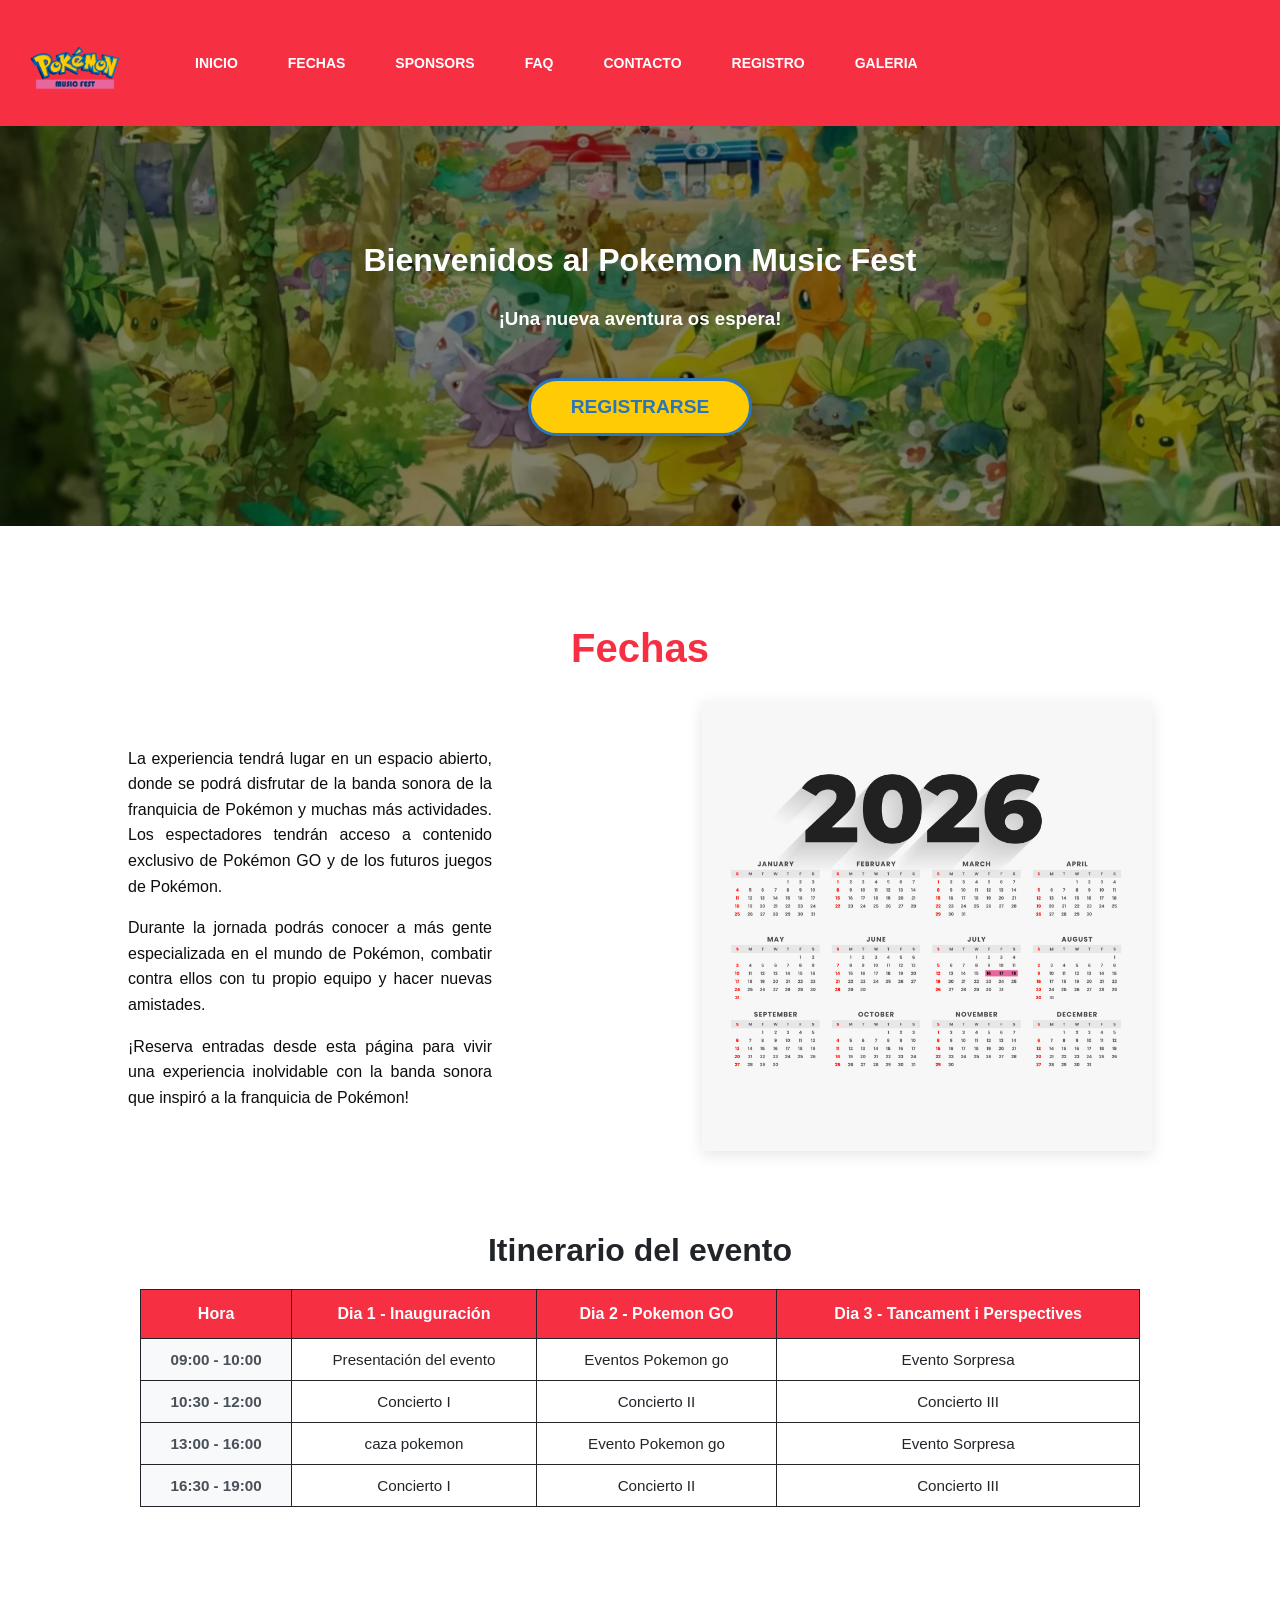
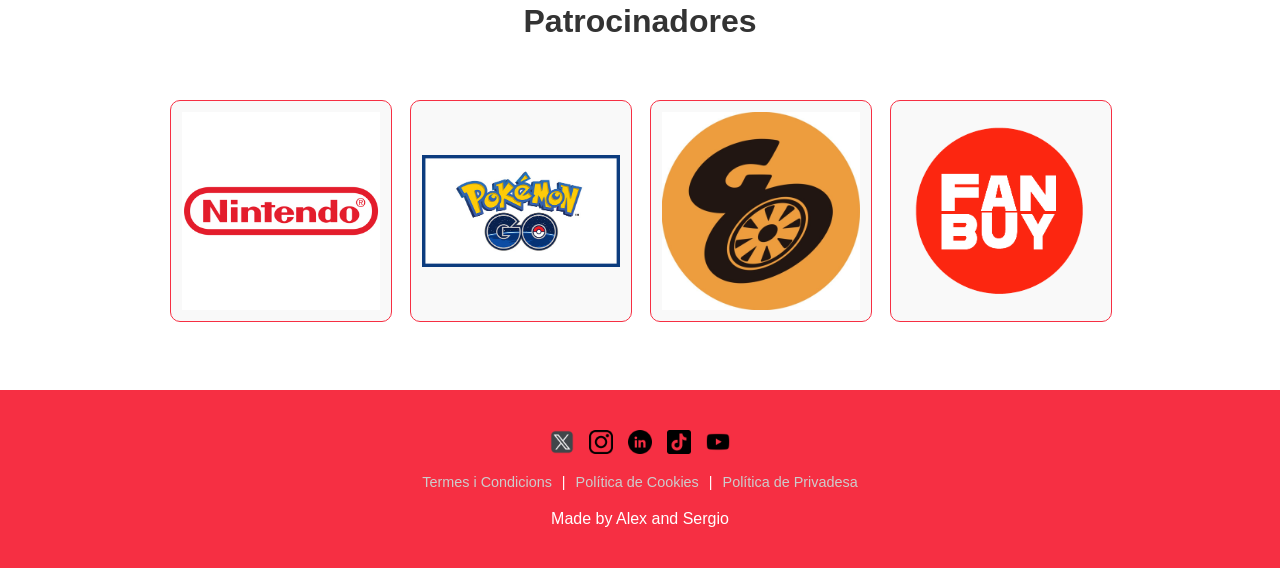
<file: webpractica1/index.html>
<!DOCTYPE html>
<html lang="es">

 <head>
     <meta charset="utf-8">
     <meta name="viewport" content="width=device-width, initial-scale=1.0">
     <link rel="stylesheet" href="css/disenopractica.css">
     

</head>

 <body>
      <header> 

      </header>
     <nav>
          <div class="logomenu"> 
            <img src="imatges/Pokémon music fest logo.png" alt="logo pok">
           </div>
      
          
           <input type="checkbox" id="menu-toggle">
            <label for="menu-toggle" class="hamburger">☰</label>
      
          <ul class="menu"> 
              
            <li><a href="index.html">INICIO</a></li>

            <li><a href="#FECHAS">FECHAS</a></li>
             <li><a href="#patrocinadoress">SPONSORS</a></li>
             <li><a href="FAQ.html">FAQ</a></li>
             <li><a href="contacte.html">CONTACTO</a></li>
             <li><a href="registre.html">REGISTRO</a></li>
             <li><a href="galeriabuena.html">GALERIA</a></li>

           </ul>
     </nav>  
     
    
     <main>
       <section class="herobienvenida">
         <h2> Bienvenidos al Pokemon Music Fest  </h2>
         <h3> ¡Una nueva aventura os espera!</h3>
        <a href="registre.html" class="btn-registro">Registrarse</a>
        
      </section>
      <section id="FECHAS">
        <h2> Fechas </h2>
        <div class="contenedor-flex">
         <article class="textofechas">
          <p>
            La experiencia tendrá lugar en un espacio abierto, donde se podrá disfrutar de la banda sonora 
            de la franquicia de Pokémon y muchas más actividades. Los espectadores tendrán acceso a 
            contenido exclusivo de Pokémon GO y de los futuros juegos de Pokémon.
          </p>
           <p>
            Durante la jornada podrás conocer a más gente especializada en el mundo de Pokémon,
             combatir contra ellos con tu propio equipo y hacer nuevas amistades.
          </p>
           <p>
            ¡Reserva entradas desde esta página para vivir una experiencia inolvidable con la banda sonora 
            que inspiró a la franquicia de Pokémon!
           </p>
         </article>
     
          <div class="imagen-calendario">
            <img src="imatges/WhatsApp Image 2026-04-09 at 10.00.50 (3) - copia.jpeg" alt="Calendario 2025">
          </div>
        
        </div>
     
      </section>
      
        <section class="itinerario">
        <h2>Itinerario del evento</h2>
        <table>
            <thead>
                <tr>
                    <th>Hora</th>
                    <th>Dia 1 - Inauguración</th>
                    <th>Dia 2 - Pokemon GO</th>
                    <th>Dia 3 - Tancament i Perspectives</th>
                </tr>
            </thead>
            <tbody>
                <tr> 
                     <td class="hora">09:00 - 10:00</td>
                     <td>Presentación del evento</td>
                     <td>Eventos Pokemon go</td>
                     <td>Evento Sorpresa</td>
                </tr>
                <tr>
                     <td class="hora">10:30 - 12:00</td>
                     <td>Concierto I</td>
                     <td>Concierto II</td>
                     <td>Concierto III</td>
                </tr>
                  
                <tr>
                     <td class="hora">13:00 - 16:00</td>
                     <td>caza pokemon</td>
                     <td>Evento Pokemon go</td>
                     <td>Evento Sorpresa</td>
                </tr>
                  
                 <tr>
                     <td class="hora">16:30 - 19:00</td>
                     <td>Concierto I</td>
                     <td>Concierto II</td>
                     <td>Concierto III</td>
                 </tr>



            </tbody>
        </table>

    </section>
       <section id="patrocinadores">
  <h2>Patrocinadores</h2>
  
  <div class="logo-container">
    
    <div class="logo-card">
      <div class="logo-inner">
        <div class="logo-front">
            <img src="imatges/vinilos-decorativos-logo-nintendo-bigger.jpg" alt="Nintendo">
        </div>
        <div class="logo-back">
          <a href="https://www.nintendo.com/es-es/?srsltid=AfmBOoqcRl3yQ8mr026pZzUFw-F5NluGX1BYoL81HXRGJ2R7C5DRIvnH" target="_blank">
          <p>Nintendo</p>
        </a>
        </div>
      </div>
    </div>
    
    <div class="logo-card">
      <div class="logo-inner">
        <div class="logo-front">
            <img src="imatges/169.jpg" alt="Pokemon GO">
        </div>
        <div class="logo-back">
          <a href="https://pokemongo.com/news" target="_blank">
          <p>Pokemon GO</p>
        </a>
        </div>
      </div>
    </div>

    <div class="logo-card">
      <div class="logo-inner">
        <div class="logo-front">
            <img src="imatges/WhatsApp Image 2026-04-09 at 09.47.00.jpeg" alt="Wheel&Go">
        </div>
        <div class="logo-back">
          <a href="https://www.instagram.com/wheelandgo_/followers/mutualFirst" target="_blank"> 
          <p>Wheel&Go</p>
          </a>
        </div>
      </div>
    </div>

    <div class="logo-card">
      <div class="logo-inner">
        <div class="logo-front">
            <img src="imatges/COLLAGE LOGOS (1).png" alt="FanBuy">
        </div>
        <div class="logo-back">
          <a href="https://www.instagram.com/fanbuy_es/" target="_blank">
          <p>FanBuy</p>
        </a>
        </div>
      </div>
    </div>
    
  </div> </section>
     </main>
    
     <footer>
    <div class="social-icons">
        <a href="#"><i class="fa-brands fa-x-twitter"></i>
         <img src="imatges/logotipos.png" class="social-img" alt="twitter"> </a>

        </a> <!-- hemos puesto los logos de las app pero no el enlace a las redes porque no tenem-->
        <a href=""><i class="fa-brands fa-instagram"></i>
        <img src="imatges/logotipo-de-instagram.png" class="social-img" alt="instagram"> </a>
        <a href="#"><i class="fa-brands fa-linkedin"></i>
        <img src="imatges/linkedin.png" class="social-img" alt="linkedin"> </a>
        <a href="#"><i class="fa-brands fa-tiktok"></i> 
        <img src="imatges/tik-tok.png" class="social-img" alt="tiktok"> </a>
        <a href="#"><i class="fa-brands fa-youtube"></i>
        <img src="imatges/youtube.png" class="social-img" alt="youtube"> </a>
    </div>

    <div class="footer-links">
        <a href="Terminos y condiciones de privacidad.html">Termes i Condicions</a>
        <span>|</span>
        <a href="Política de cookies.html">Política de Cookies</a>
        <span>|</span>
        <a href="Política de privacidad.html">Política de Privadesa</a>
    </div>

    <div class="footer-credits">
        Made by Alex and Sergio
    </div>
</footer>
    
<script src="js/animacionpractica.js"></script>
 </body>
</html>
</file>
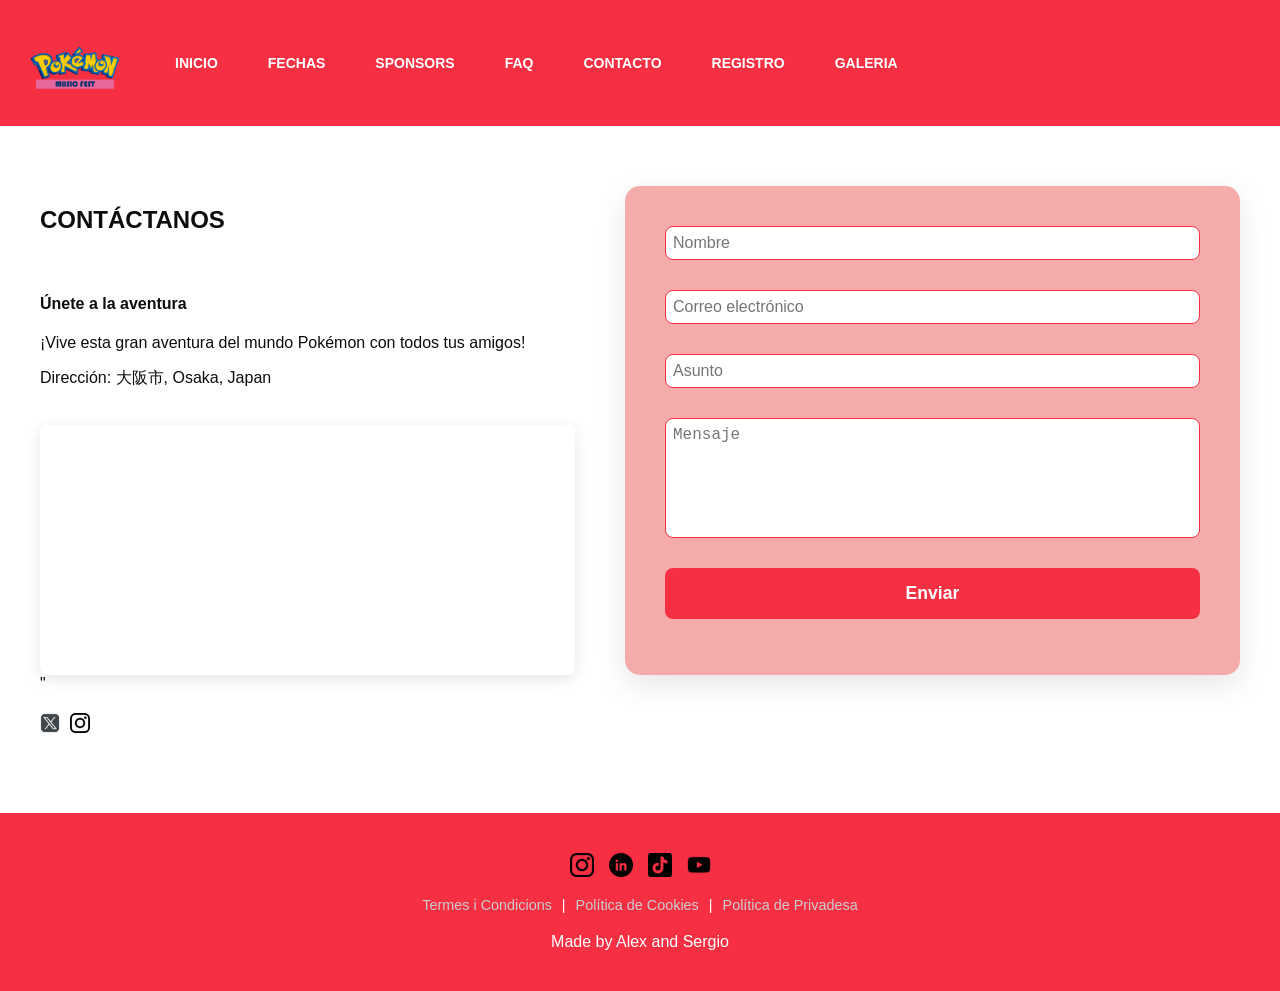
<file: webpractica1/contacte.html>
<!DOCTYPE <html>
<html>

 <head>
     <meta charset="utf-8">
     <meta name="viewport" content="width=device-width, initial-scale=1.0">

     <link rel="stylesheet" href="css/disenopractica.css">
</head>

 <body>
     <header>
           
           
     </header>
     
    <nav>
          <div class="logomenu"> 
            <img src="imatges/Pokémon music fest logo.png" alt="logo pok">
           </div>
        
        <input type="checkbox" id="menu-toggle">
            <label for="menu-toggle" class="hamburger">☰</label>
        
        <ul class="menu">

             <li><a href="index.html">INICIO</a></li>
             <li><a href="index.html#FECHAS">FECHAS</a></li>
             <li><a href="index.html#patrocinadoress">SPONSORS</a></li>
             <li><a href="FAQ.html">FAQ</a></li>
             <li><a href="contacte.html">CONTACTO</a></li>
             <li><a href="registre.html">REGISTRO</a></li>
             <li><a href="galeriabuena.html">GALERIA</a></li>
           </ul>
     </nav>  
     
<main>
             <section class="contact-containe">
                <div class="contact-info">
               <h2>CONTÁCTANOS</h2>
               <article> 
               <h4>Únete a la aventura</h4>
               <p> ¡Vive esta gran aventura del mundo Pokémon con todos tus amigos!</p>
               <p> Dirección: 大阪市, Osaka, Japan</p>
                </article>
                <div class="map-placeholder">
                    <iframe src="https://www.google.com/maps/embed?pb=!1m18!1m12!1m3!1d420064.14137301256!2d135.0889611100545!3d34.6609881859744!2m3!1f0!2f0!3f0!3m2!1i1024!2i768!4f13.1!3m3!1m2!1s0x6000e86b2acc70d7%3A0xa399ff48811f596d!2sPrefectura%20de%20Osaka%2C%20Jap%C3%B3n!5e0!3m2!1ses!2ses!4v1775684601749!5m2!1ses!2ses" width="100%" height="250" style="border:0;" allowfullscreen="" loading="lazy" referrerpolicy="no-referrer-when-downgrade"></iframe>" 
                </div>
               
                <div class="iconos">
             
            <img src="imatges/logotipos.png" alt="twitter">
             <img src="imatges/logotipo-de-instagram.png" alt="instagram">
             </div>
            </div>
            
             <div class="contact-form-card">
        <form>
            <input type="text" placeholder="Nombre">
            <input type="email" placeholder="Correo electrónico">
            <input type="text" placeholder="Asunto">
            <textarea placeholder="Mensaje"></textarea>
            <button type="submit">Enviar</button>
        </form>
             </div>
            </section>
             
     </main>

     <footer>
    <div class="social-icons">
        </a>
        <a href=""><i class="fa-brands fa-instagram"></i>
        <img src="imatges/logotipo-de-instagram.png" class="social-img" alt="instagram"> </a>
        <a href="#"><i class="fa-brands fa-linkedin"></i>
        <img src="imatges/linkedin.png" class="social-img" alt="linkedin"> </a>
        <a href="#"><i class="fa-brands fa-tiktok"></i> 
        <img src="imatges/tik-tok.png" class="social-img" alt="tiktok"> </a>
        <a href="#"><i class="fa-brands fa-youtube"></i>
        <img src="imatges/youtube.png" class="social-img" alt="youtube">  </a>
    </div>

    <div class="footer-links">
       <a href="Terminos y condiciones de privacidad.html">Termes i Condicions</a>
        <span>|</span>
        <a href="Política de cookies.html">Política de Cookies</a>
        <span>|</span>
        <a href="Política de privacidad.html">Política de Privadesa</a>
    </div>

    <div class="footer-credits">
        Made by Alex and Sergio
    </div>
</footer>
      <script src="js/animacionpractica.js"></script>   
 </body>
</html>
</file>
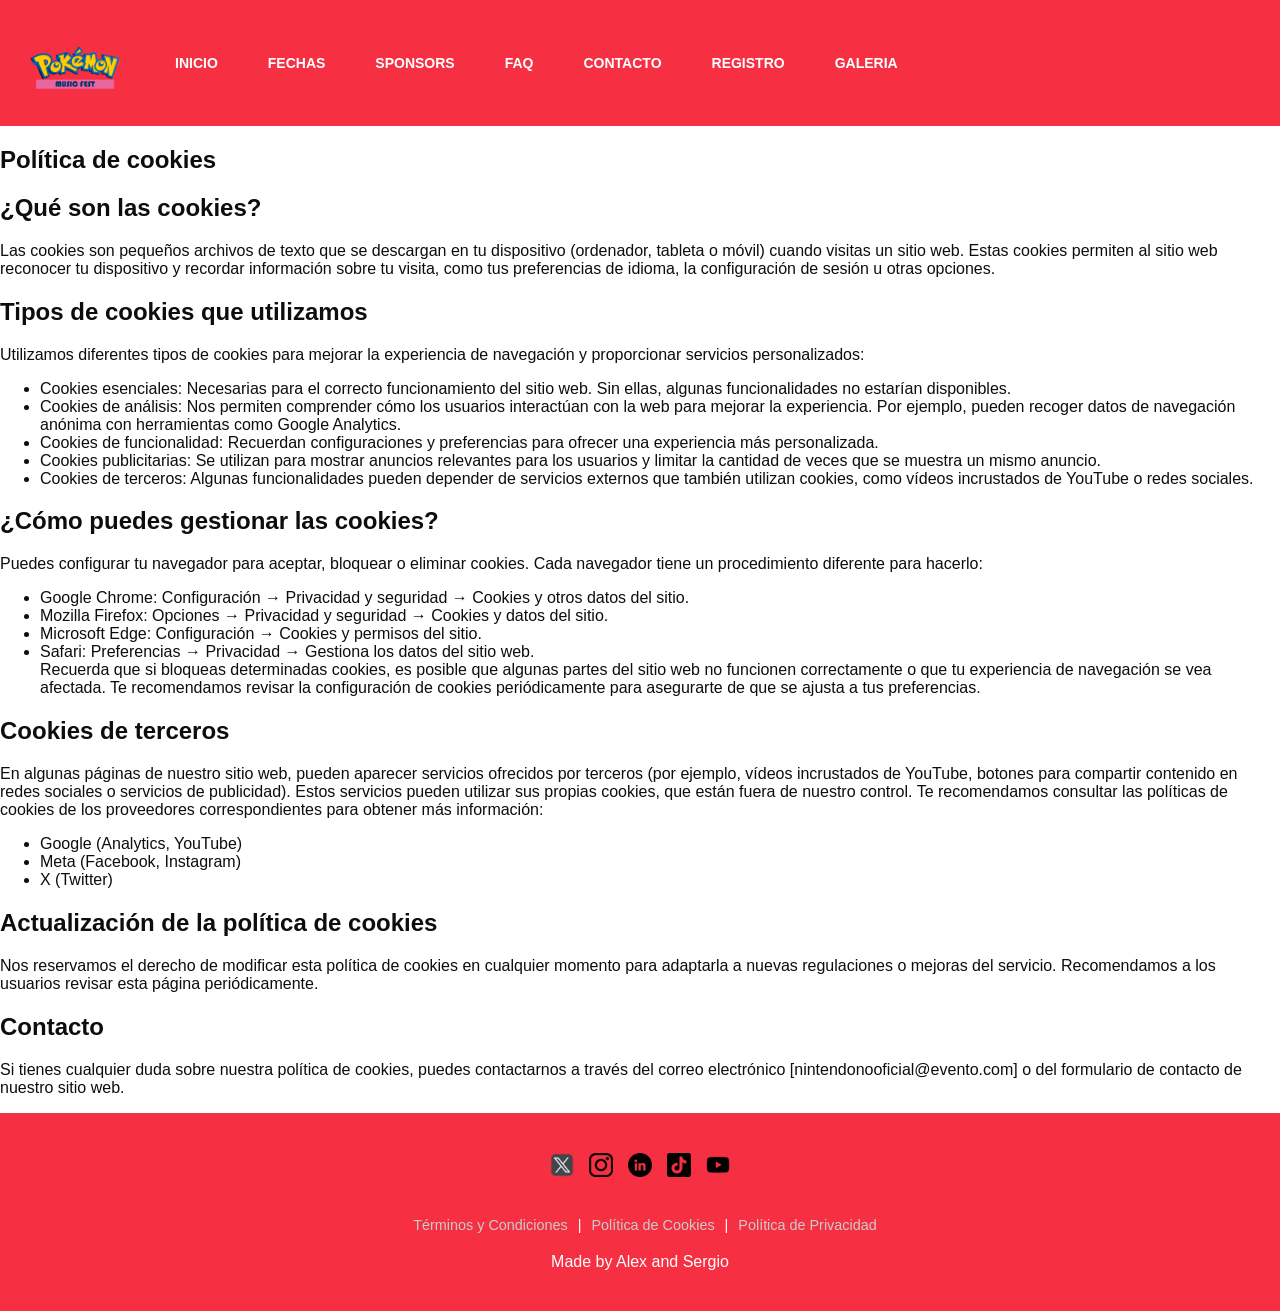
<file: webpractica1/Política de cookies.html>
<!DOCTYPE <html>
    <html>  
    <head>
     <meta charset="utf-8">
     <meta name="viewport" content="width=device-width, initial-scale=1.0">
     <link rel="stylesheet" href="css/disenopractica.css">
</head>

 <body>
     <header>
          
           
     </header>
     <nav>
          <div class="logomenu"> 
            <img src="imatges/Pokémon music fest logo.png" alt="logo pok">
           </div>
        

            <input type="checkbox" id="menu-toggle">
             <label for="menu-toggle" class="hamburger">☰</label>
        
        <ul class="menu">
             <li><a href="index.html">INICIO</a></li>

            <li><a href="index.html#FECHAS">FECHAS</a></li>
             <li><a href="index.html#patrocinadoress">SPONSORS</a></li>
             <li><a href="FAQ.html">FAQ</a></li>
             <li><a href="contacte.html">CONTACTO</a></li>
             <li><a href="registre.html">REGISTRO</a></li>
             <li><a href="galeriabuena.html">GALERIA</a></li>

           </ul>
     </nav> 
     <section>
         <h1> Política de cookies </h1>


         <h2> ¿Qué son las cookies? </h2>
         <p>
           Las cookies son pequeños archivos de texto que se descargan en tu dispositivo (ordenador, tableta o móvil) cuando visitas un sitio web. Estas cookies permiten al sitio web reconocer tu dispositivo y recordar información sobre tu visita, como tus preferencias de idioma, la configuración de sesión u otras opciones.
            </p>


            <h2> Tipos de cookies que utilizamos </h2>
            <p>
           Utilizamos diferentes tipos de cookies para mejorar la experiencia de navegación y proporcionar servicios personalizados:<ul>
<li>Cookies esenciales: Necesarias para el correcto funcionamiento del sitio web. Sin ellas, algunas funcionalidades no estarían disponibles.</li>
<li>Cookies de análisis: Nos permiten comprender cómo los usuarios interactúan con la web para mejorar la experiencia. Por ejemplo, pueden recoger datos de navegación anónima con herramientas como Google Analytics.</li>
<li>Cookies de funcionalidad: Recuerdan configuraciones y preferencias para ofrecer una experiencia más personalizada.</li>
<li>Cookies publicitarias: Se utilizan para mostrar anuncios relevantes para los usuarios y limitar la cantidad de veces que se muestra un mismo anuncio.</li>
<li>Cookies de terceros: Algunas funcionalidades pueden depender de servicios externos que también utilizan cookies, como vídeos incrustados de YouTube o redes sociales.</li>
            </ul></p>            
<h2> ¿Cómo puedes gestionar las cookies? </h2>
            <p>Puedes configurar tu navegador para aceptar, bloquear o eliminar cookies. Cada navegador tiene un procedimiento diferente para hacerlo:<ul>
<li>Google Chrome: Configuración → Privacidad y seguridad → Cookies y otros datos del sitio.</li>
<li>Mozilla Firefox: Opciones → Privacidad y seguridad → Cookies y datos del sitio.</li>
<li>Microsoft Edge: Configuración → Cookies y permisos del sitio.</li>
<li>Safari: Preferencias → Privacidad → Gestiona los datos del sitio web.</li>
Recuerda que si bloqueas determinadas cookies, es posible que algunas partes del sitio web no funcionen correctamente o que tu experiencia de navegación se vea afectada. Te recomendamos revisar la configuración de cookies periódicamente para asegurarte de que se ajusta a tus preferencias.</p>
            </ul></p>


            <h2> Cookies de terceros </h2>
            <p>
En algunas páginas de nuestro sitio web, pueden aparecer servicios ofrecidos por terceros (por ejemplo, vídeos incrustados de YouTube, botones para compartir contenido en redes sociales o servicios de publicidad). Estos servicios pueden utilizar sus propias cookies, que están fuera de nuestro control. Te recomendamos consultar las políticas de cookies de los proveedores correspondientes para obtener más información: <ul>
<li>Google (Analytics, YouTube)</li>
<li>Meta (Facebook, Instagram)</li>
<li>X (Twitter)</li>
            </ul></p>


            <h2> Actualización de la política de cookies </h2>
            <p>Nos reservamos el derecho de modificar esta política de cookies en cualquier momento para adaptarla a nuevas regulaciones o mejoras del servicio. Recomendamos a los usuarios revisar esta página periódicamente.</p>
            <h2> Contacto </h2>
            <p>Si tienes cualquier duda sobre nuestra política de cookies, puedes contactarnos a través del correo electrónico [nintendonooficial@evento.com] o del formulario de contacto de nuestro sitio web.</p>
        </section>
     <footer>
    <div class="social-icons">
        <a href="#"><i class="fa-brands fa-x-twitter"></i>
         <img src="imatges/logotipos.png" class="social-img" alt="twitter"> </a>
        </a>
       <a href=""><i class="fa-brands fa-instagram"></i>
        <img src="imatges/logotipo-de-instagram.png" class="social-img" alt="instagram"> </a>
        <a href="#"><i class="fa-brands fa-linkedin"></i>
        <img src="imatges/linkedin.png" class="social-img" alt="linkedin"> </a>
        <a href="#"><i class="fa-brands fa-tiktok"></i> 
        <img src="imatges/tik-tok.png" class="social-img" alt="tiktok"> </a>
        <a href="#"><i class="fa-brands fa-youtube"></i>
        <img src="imatges/youtube.png" class="social-img" alt="youtube">
    </div>

    <div class="footer-links">
        <a href="Terminos y condiciones de privacidad.html">Términos y Condiciones</a>
        <span>|</span>
        <a href="Política de cookies.html">Política de Cookies</a>
        <span>|</span>
        <a href="Política de privacidad.html">Política de Privacidad</a>
    </div>

    <div class="footer-credits">
        Made by Alex and Sergio
    </div>
</footer>
    
<script src="js/animacionpractica.js"></script>
 </body>
</html>
</file>
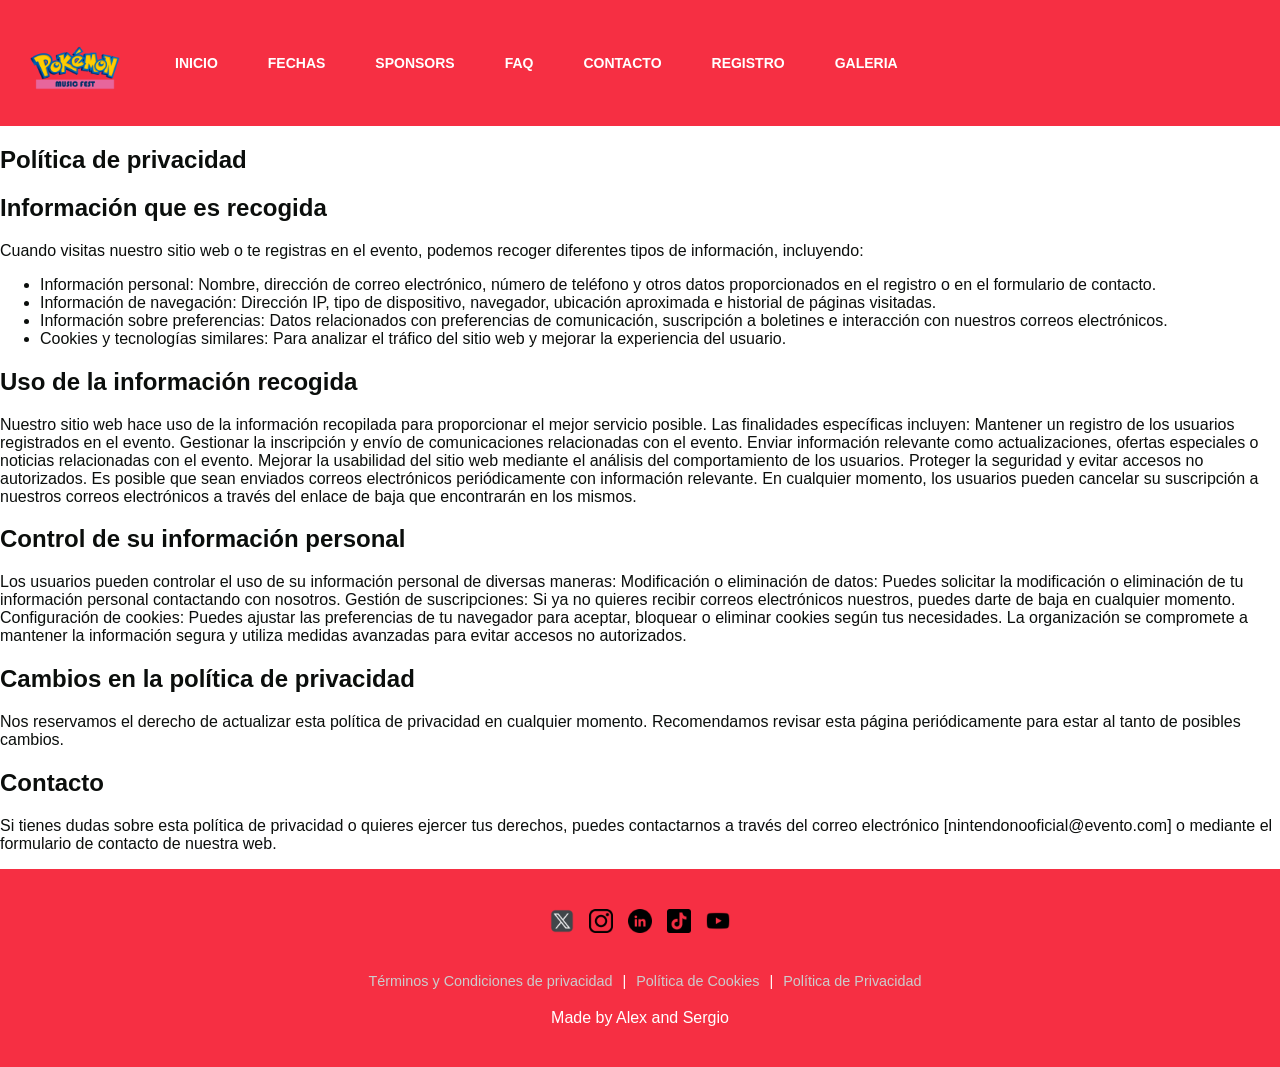
<file: webpractica1/Política de privacidad.html>
<!DOCTYPE <html>
    <html>  
    <head>
     <meta charset="utf-8">
     <meta name="viewport" content="width=device-width, initial-scale=1.0">
     <link rel="stylesheet" href="css/disenopractica.css">
</head>

 <body>
     <header>
          
           
     </header>
     <nav>
           
        <div class="logomenu"> 
            <img src="imatges/Pokémon music fest logo.png" alt="logo pok">
           </div>
         <input type="checkbox" id="menu-toggle">

         <label for="menu-toggle" class="hamburger">☰</label>
        
            <ul class="menu">
             <li><a href="index.html">INICIO</a></li>

            <li><a href="index.html#FECHAS">FECHAS</a></li>
             <li><a href="index.html#patrocinadoress">SPONSORS</a></li>
             <li><a href="FAQ.html">FAQ</a></li>
             <li><a href="contacte.html">CONTACTO</a></li>
             <li><a href="registre.html">REGISTRO</a></li>
             <li><a href="galeriabuena.html">GALERIA</a></li>

           </ul>
     </nav> 
     <section>
         <h1> Política de privacidad </h1>
         <h2> Información que es recogida </h2>
         <p>
           Cuando visitas nuestro sitio web o te registras en el evento, podemos recoger diferentes tipos de información, incluyendo:
<ul><li>Información personal: Nombre, dirección de correo electrónico, número de teléfono y otros datos proporcionados en el registro o en el formulario de contacto.</li>
<li>Información de navegación: Dirección IP, tipo de dispositivo, navegador, ubicación aproximada e historial de páginas visitadas.</li>
<li>Información sobre preferencias: Datos relacionados con preferencias de comunicación, suscripción a boletines e interacción con nuestros correos electrónicos.</li>
<li>Cookies y tecnologías similares: Para analizar el tráfico del sitio web y mejorar la experiencia del usuario.</li>
</ul>
            </p>
            <h2> Uso de la información recogida </h2>
            <p>
            Nuestro sitio web hace uso de la información recopilada para proporcionar el mejor servicio posible. Las finalidades específicas incluyen:
Mantener un registro de los usuarios registrados en el evento.
Gestionar la inscripción y envío de comunicaciones relacionadas con el evento.
Enviar información relevante como actualizaciones, ofertas especiales o noticias relacionadas con el evento.
Mejorar la usabilidad del sitio web mediante el análisis del comportamiento de los usuarios.
Proteger la seguridad y evitar accesos no autorizados.
Es posible que sean enviados correos electrónicos periódicamente con información relevante. En cualquier momento, los usuarios pueden cancelar su suscripción a nuestros correos electrónicos a través del enlace de baja que encontrarán en los mismos.
            </p>
            <h2> Control de su información personal </h2>
            <p>Los usuarios pueden controlar el uso de su información personal de diversas maneras:
Modificación o eliminación de datos: Puedes solicitar la modificación o eliminación de tu información personal contactando con nosotros.
Gestión de suscripciones: Si ya no quieres recibir correos electrónicos nuestros, puedes darte de baja en cualquier momento.
Configuración de cookies: Puedes ajustar las preferencias de tu navegador para aceptar, bloquear o eliminar cookies según tus necesidades.
La organización se compromete a mantener la información segura y utiliza medidas avanzadas para evitar accesos no autorizados.
            </p>
            <h2> Cambios en la política de privacidad </h2>
            <p>
            Nos reservamos el derecho de actualizar esta política de privacidad en cualquier momento. Recomendamos revisar esta página periódicamente para estar al tanto de posibles cambios.
            </p>
            <h2> Contacto </h2>
            <p>Si tienes dudas sobre esta política de privacidad o quieres ejercer tus derechos, puedes contactarnos a través del correo electrónico [nintendonooficial@evento.com] o mediante el formulario de contacto de nuestra web.</p>
     </section>
     <footer>
    <div class="social-icons">
        <a href="#"><i class="fa-brands fa-x-twitter"></i>
         <img src="imatges/logotipos.png" class="social-img" alt="twitter"> </a>

       <a href=""><i class="fa-brands fa-instagram"></i>
        <img src="imatges/logotipo-de-instagram.png" class="social-img" alt="instagram"> </a>
        <a href="#"><i class="fa-brands fa-linkedin"></i>
        <img src="imatges/linkedin.png" class="social-img" alt="linkedin"> </a>
        <a href="#"><i class="fa-brands fa-tiktok"></i> 
        <img src="imatges/tik-tok.png" class="social-img" alt="tiktok"> </a>
        <a href="#"><i class="fa-brands fa-youtube"></i>
        <img src="imatges/youtube.png" class="social-img" alt="youtube">
    </div>

    <div class="footer-links">
        <a href="Terminos y condiciones de privacidad.html">Términos y Condiciones de privacidad</a>
        <span>|</span>
        <a href="Política de cookies.html">Política de Cookies</a>
        <span>|</span>
        <a href="Política de privacidad.html">Política de Privacidad</a>
    </div>

    <div class="footer-credits">
        Made by Alex and Sergio
    </div>
</footer>
    
<script src="js/animacionpractica.js"></script>
 </body>
</html>
</file>
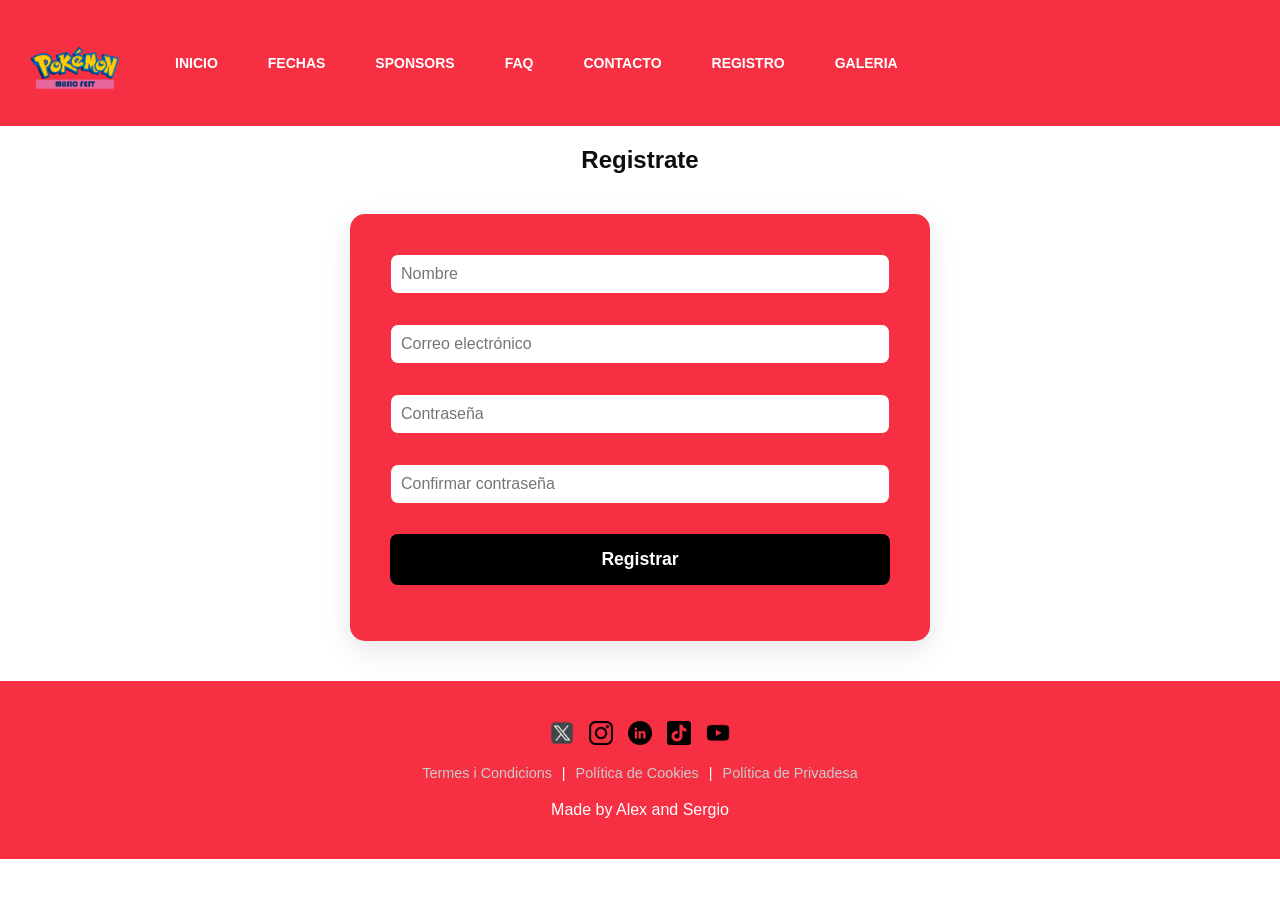
<file: webpractica1/registre.html>
<!DOCTYPE <html>
<html>

 <head>
     <meta charset="utf-8">
     <meta name="viewport" content="width=device-width, initial-scale=1.0">

     <link rel="stylesheet" href="css/disenopractica.css">
</head>

 <body>
     <header>
           
           
     </header>
     <nav>
           <div class="logomenu"> 
            <img src="imatges/Pokémon music fest logo.png" alt="logo pok">
           </div>
        
          <input type="checkbox" id="menu-toggle">
            <label for="menu-toggle" class="hamburger">☰</label>
        
        <ul class="menu">
            
            <li><a href="index.html">INICIO</a></li>

             <li><a href="index.html#FECHAS">FECHAS</a></li>
             <li><a href="index.html#patrocinadoress">SPONSORS</a></li>
             <li><a href="FAQ.html">FAQ</a></li>
             <li><a href="contacte.html">CONTACTO</a></li>
             <li><a href="registre.html">REGISTRO</a></li>
             <li><a href="galeriabuena.html">GALERIA</a></li>

           </ul>
     </nav>  

      <main>
       <section class="registre-container">
        <h2>Registrate</h2>
        <div class="registre-form-card">
        <form id="form">

    <input type="text" id="nombre" placeholder="Nombre">

    <input type="email" id="email" placeholder="Correo electrónico">

    <input type="password" id="password" placeholder="Contraseña"> 
 
    <input type="password" id="confirmPassword" placeholder="Confirmar contraseña">
    <button type="submit">Registrar</button>

</form>
    </div>


       </section>

      </main>
     <footer>
    <div class="social-icons">
        <a href="#"><i class="fa-brands fa-x-twitter"></i>
         <img src="imatges/logotipos.png" class="social-img" alt="twitter"> </a>

        </a>
        <a href=""><i class="fa-brands fa-instagram"></i>
        <img src="imatges/logotipo-de-instagram.png" class="social-img" alt="instagram"> </a>
        <a href="#"><i class="fa-brands fa-linkedin"></i>
        <img src="imatges/linkedin.png" class="social-img" alt="linkedin"> </a>
        <a href="#"><i class="fa-brands fa-tiktok"></i> 
        <img src="imatges/tik-tok.png" class="social-img" alt="tiktok"> </a>
        <a href="#"><i class="fa-brands fa-youtube"></i>
        <img src="imatges/youtube.png" class="social-img" alt="youtube"> </a>
    </div>

    <div class="footer-links">
        <a href="Terminos y condiciones de privacidad.html">Termes i Condicions</a>
        <span>|</span>
        <a href="Política de cookies.html">Política de Cookies</a>
        <span>|</span>
        <a href="Política de privacidad.html">Política de Privadesa</a>
    </div>

    <div class="footer-credits">
        Made by Alex and Sergio
    </div>
</footer>
    <script src="js/animacionpractica.js"></script>

 </body>
</html>
</file>
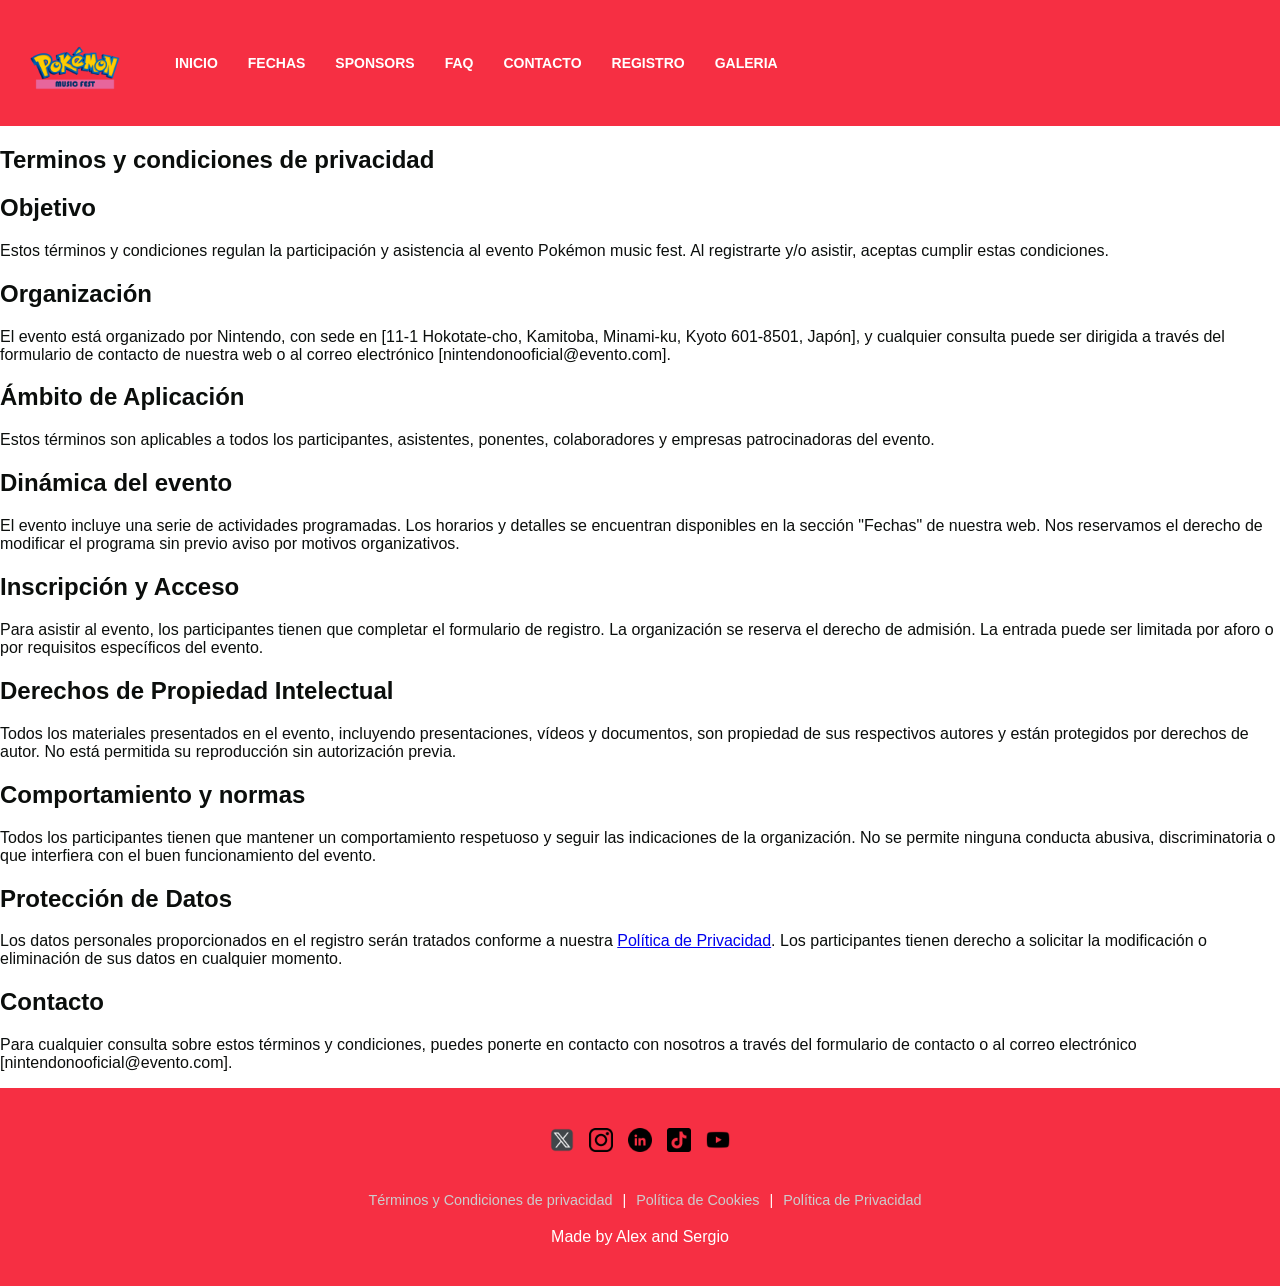
<file: webpractica1/Terminos y condiciones de privacidad.html>
<!DOCTYPE <html>
    <html>  
    <head>
     <meta charset="utf-8">
     <meta name="viewport" content="width=device-width, initial-scale=1.0">
     <link rel="stylesheet" href="css/disenopractica.css">
</head>

 <body>
     <header>
           
           
     </header>
     <nav>
           <div class="logomenu"> 
            <img src="imatges/Pokémon music fest logo.png" alt="logo pok">
           </div>
        
          <input type="checkbox" id="menu-toggle">

         <label for="menu-toggle" class="hamburger">☰</label>
       
           <ul>
             <li><a href="index.html">INICIO</a></li>

            <li><a href="index.html#FECHAS">FECHAS</a></li>
             <li><a href="index.html#patrocinadoress">SPONSORS</a></li>
             <li><a href="FAQ.html">FAQ</a></li>
             <li><a href="contacte.html">CONTACTO</a></li>
             <li><a href="registre.html">REGISTRO</a></li>
             <li><a href="galeriabuena.html">GALERIA</a></li>

           </ul>
     </nav> 
     <section>
         <h1> Terminos y condiciones de privacidad </h1>
         <h2> Objetivo </h2>
         <p>
           Estos términos y condiciones regulan la participación y asistencia al evento Pokémon music fest. Al registrarte y/o asistir, aceptas cumplir estas condiciones.
            </p>


            <h2> Organización </h2>
            <p>
            El evento está organizado por Nintendo, con sede en [11-1 Hokotate-cho, Kamitoba, Minami-ku, Kyoto 601-8501, Japón], y cualquier consulta puede ser dirigida a través del formulario de contacto de nuestra web o al correo electrónico [nintendonooficial@evento.com].
            </p>


            <h2> Ámbito de Aplicación </h2>
            <p>Estos términos son aplicables a todos los participantes, asistentes, ponentes, colaboradores y empresas patrocinadoras del evento.</p>
           
           
            <h2> Dinámica del evento </h2>
            <p>
El evento incluye una serie de actividades programadas. Los horarios y detalles se encuentran disponibles en la sección "Fechas" de nuestra web. Nos reservamos el derecho de modificar el programa sin previo aviso por motivos organizativos.            </p>
           

            <h2> Inscripción y Acceso </h2>
            <p>Para asistir al evento, los participantes tienen que completar el formulario de registro. La organización se reserva el derecho de admisión. La entrada puede ser limitada por aforo o por requisitos específicos del evento.</p>
            
            
            <h2> Derechos de Propiedad Intelectual </h2>
            <p>Todos los materiales presentados en el evento, incluyendo presentaciones, vídeos y documentos, son propiedad de sus respectivos autores y están protegidos por derechos de autor. No está permitida su reproducción sin autorización previa.</p>
                
            
            <h2> Comportamiento y normas </h2>
                <p>Todos los participantes tienen que mantener un comportamiento respetuoso y seguir las indicaciones de la organización. No se permite ninguna conducta abusiva, discriminatoria o que interfiera con el buen funcionamiento del evento.</p>
    
                <h2> Protección de Datos</h2>
                <p>Los datos personales proporcionados en el registro serán tratados conforme a nuestra <a href="Política de privacidad.html">Política de Privacidad</a>. Los participantes tienen derecho a solicitar la modificación o eliminación de sus datos en cualquier momento.</p>
      
                <h2> Contacto </h2>
                <p>Para cualquier consulta sobre estos términos y condiciones, puedes ponerte en contacto con nosotros a través del formulario de contacto o al correo electrónico  [nintendonooficial@evento.com].</p>
            </section>
     <footer>
    <div class="social-icons">
        <a href="#"><i class="fa-brands fa-x-twitter"></i>
         <img src="imatges/logotipos.png" class="social-img" alt="twitter"> </a>

        </a>
        <a href=""><i class="fa-brands fa-instagram"></i>
        <img src="imatges/logotipo-de-instagram.png" class="social-img" alt="instagram"> </a>
        <a href="#"><i class="fa-brands fa-linkedin"></i>
        <img src="imatges/linkedin.png" class="social-img" alt="linkedin"> </a>
        <a href="#"><i class="fa-brands fa-tiktok"></i> 
        <img src="imatges/tik-tok.png" class="social-img" alt="tiktok"> </a>
        <a href="#"><i class="fa-brands fa-youtube"></i>
        <img src="imatges/youtube.png" class="social-img" alt="youtube">
    </div>

    <div class="footer-links">
        <a href="Terminos y condiciones de privacidad.html">Términos y Condiciones de privacidad</a>
        <span>|</span>
        <a href="Política de cookies.html">Política de Cookies</a>
        <span>|</span>
        <a href="Política de privacidad.html">Política de Privacidad</a>
    </div>

    <div class="footer-credits">
        Made by Alex and Sergio
    </div>
</footer>
    <script src="js/animacionpractica.js"></script>

 </body>
</html>
</file>
<file: webpractica1/css/disenopractica.css>
body {
    font-family:Arial,sans-serif;
    background-color: white;
    color: rgb(11, 14, 12);
    margin: 0;
    
}

nav{
    background-color: #f62f43; 
    padding: 8px 20px;
    display: flex;
    width: 100%;
    align-items: center;
}

nav ul {
    list-style: none; 
    display: flex;   
    justify-content: center; 
    margin: 10;
    padding: 10;
}
nav ul li {
    margin: 0 15px;
}
nav ul li a {
   color: white;
    text-decoration: none; 
    font-weight: bold;
    text-transform: uppercase;
    font-size: 14px;
    display:inline-block ;
    transition: transform 0.3s ease;
}
nav ul li a:hover {
    color: #000000;
    transform:scale(1.1);
}
.herobienvenida {
    background-image: linear-gradient(rgba(0,0,0,0.5), rgba(0,0,0,0.5)), url('../imatges/foto fondo.jpeg'); 
    background-size: cover;      /* La imagen cubre todo el espacio */
    background-position: center; /* Centra la imagen */
    height: 400px;               /* Altura de la sección */
    display: flex;
    flex-direction: column;      /* Pone el texto uno sobre otro */
    justify-content: center;     /* Centra verticalmente */
    align-items: center;         /* Centra horizontalmente */
    color: white;
    text-align: center;
}
.herobienvenida h2 {
    font-size: 2rem;
    margin-bottom: 10px;
}

.btn-registro {
    display: inline-block;
    margin-top: 30px;
    padding: 15px 40px;
    background-color: #ffcb05; 
    color: #2a75bb;           
    text-decoration: none;
    font-family: 'Montserrat', sans-serif;
    font-weight: bold;
    font-size: 1.2rem;
    text-transform: uppercase;
    border-radius: 50px;      
    border: 3px solid #2a75bb;
    transition: all 0.3s ease;
    box-shadow: 0 4px 15px rgba(0, 0, 0, 0.3);
}




#FECHAS {
    padding: 50px 10%;
    background-color: rgb(255, 255, 255);
}
#FECHAS h2 {
    text-align: center;         
    font-family: 'Arial', sans-serif; 
    font-size: 2.5rem;          
    font-weight: bold;
    color: #f62f43;               
    margin-top: 50px;           
    margin-bottom: 30px;        
}
.contenedor-flex {
    display: flex;
    align-items: center; 
    gap: 40px;           
}

.textofechas {
    flex: 1;             
    line-height: 1.6;    
    text-align: justify;
    padding-right: 170px;
}
.contenedor-flex img {
    max-width: 450px;    /* Tamaño de la imagen del calendario */
    width: 100%;
    height: auto;
    box-shadow: 0px 4px 15px rgba(0,0,0,0.1); /* Sombra suave */
}
.itinerario {
    font-family: 'Segoe UI', Tahoma, Geneva, Verdana, sans-serif;
    margin: 20px auto;
    max-width: 1000px;
    text-align: center;
    color: #212529;
}
.itinerario h2 {
    font-size: 2rem;
    margin-bottom: 20px;
}
/* Estilos de la tabla */
table {
    width: 100%;
    border-collapse: collapse; 
    background-color: #fff;
}
/* Encabezado (Fondo oscuro) */
thead tr {
    background-color: #f62f43; 
    color: #ffffff;
}
th {
    padding: 15px;
    font-weight: 600;
    border: 1px solid #212529;
}

/* Cuerpo de la tabla */
td {
    padding: 12px;
    border: 1px solid #212529; 
    text-align: center;
    font-size: 0.95rem;
}
.hora {
    font-weight: bold;
    color: #495057;
    background-color: #f8f9fa; 
}
tbody tr:hover {
    background-color: #fd929c;
}
 
    #patrocinadores {
    padding: 50px 20px;
    text-align: center;
    font-family: 'Arial', sans-serif;
}
#patrocinadores h2 {
    text-transform: capitalize; /* Para que la "P" salga en mayúscula */
    text-align: center;
    margin-bottom: 40px;
    font-size: 2rem;
    color: #333;
}
.logo-containers {
    display: flex;
    justify-content: center; 
    gap: 20px;               
    flex-wrap: wrap;         /* Si no caben, bajan a la siguiente línea */
}
.logo-imagen {
    width: 220px;            
    height: 220px;          
    border: 1px solid #f62f43;  
    border-radius: 10px;     
    display: flex;
    align-items: center;     
    justify-content: center; 
    overflow: hidden;        
    background-color: #f9f9f9; 
    transition: transform 0.3s ease; 
}
.logo-imagen:hover { 
			transform: scale(1.1); 
}                                           
.logo-imagen img {
    max-width: 90%;         
    max-height: 90%;
    object-fit: contain;    
    }

.btn-registro:hover { /* hemos puesto aqui la animacion del boton registrar aunque el boton este arriba*/
    background-color: #2a75bb; 
    color: #ffcb05;
    transform: scale(1.1);    
    box-shadow: 0 6px 20px rgba(255, 203, 5, 0.4);
    cursor: pointer;
}

/*pagina faqs*/

.tabla-faq {
    width: 100%;
    max-width: 1000px;
    margin: 0 auto;
    border-collapse: separate; 
    border-spacing: 35px; 
}
.tabla-faq td {
    width: 34%;
    padding: 0; 
    vertical-align: top;
    border-radius: 50px; /* Bordes redondeados más pronunciados */
    border: 4px solid #000;
    overflow: hidden;
    background-color: white;
    position: relative;
    box-shadow: 0 6px 15px rgba(0,0,0,0.2);
}
.tabla-faq td strong {
    display: flex; /* Para centrar el texto internamente */
    align-items: center;
    justify-content: center;
    background-color: #ff1c1c; /* Un rojo más vibrante */
    color: white;
    margin: 0;
    padding: 15px 25px;
    width: 100%; /* Ocupa todo el ancho */
    box-sizing: border-box; /* Para que el padding no estire el ancho */
    border-bottom: 8px solid #000; /* La línea negra del medio */
    font-family: 'Arial Black', sans-serif;
    text-align: center;
    min-height: 100px;
    font-size: 0,9rem ;
}
.tabla-faq td::after {
    content: '';
    position: absolute;
    top: 50%; /* Justo en la línea negra */
    left: 50%;
    transform: translate(-50%, -50%);
    width: 35px;
    height: 35px;
    background-color: white;
    border: 5px solid #000;
    border-radius: 50%;
    z-index: 10;
}
.tabla-faq td {
    color: #000;
    text-align: center;
    font-family: 'Arial', sans-serif;
    font-weight: bold;
    line-height: 1.4;
}

.tabla-faq td {
    /* Este padding solo aplica al texto de abajo ahora */
    padding-bottom: 30px; 
}
.tabla-faq td {
    padding-top: 0; /* Reset para que el strong mande arriba */
}
.tabla-faq .respuesta-faq, 
.tabla-faq td br + span { 
    display: block;
    padding: 40px 15px 25px 15px; /* Más padding arriba para esquivar el círculo */
}
.Faqs {
    font-family: 'Segoe UI', Tahoma, Geneva, Verdana, sans-serif;
    margin: 20px auto;
    max-width: 1000px;
    text-align: center;
    color: #212529;
}
.Faqs h2 {
    font-size: 2rem;
    margin-bottom: 20px;
}

footer {
    background-color: #f62f43; /* El morado oscuro de tu imagen */
    color: #ffffff;
    padding: 40px 20px;
    text-align: center;
    font-family: 'Arial', sans-serif;
    display: flex;
    flex-direction: column;
    align-items: center;
    gap: 20px; /* Espacio entre las 3 filas */
}
/* Estilo de los iconos */
.social-icons {
    display: flex;
    gap: 20px;
    font-size: 1.5rem;
}
.social-icons a {
    color: white;
    text-decoration: none;
    transition: opacity 0.3s;
    gap:15px;

}
.social-icons a:hover {
    opacity: 0.7;
}
.footer-links {
    font-size: 0.9rem;
    display: flex;
    gap: 10px;
    flex-wrap: wrap;
    justify-content: center;
}
.footer-links a {
    color: #cccccc; /* Gris claro para los enlaces */
    text-decoration: none;
}
.footer-links a:hover {
    text-decoration: underline;
    color: white;
}
.social-icons {
    display: flex;
    gap: 15px;
    align-items: center; /* Esto centra el icono y la imagen en la misma línea */
    justify-content: center;
}
.social-img{
    width: 24px;
    height: auto;
    display: block;
}

/* Contenedor principal para poner uno al lado del otro */
.contact-containe {
    display: flex;
    justify-content: space-between;
    align-items: flex-start;
    gap: 50px;
    padding: 60px 40px;
    max-width: 1200px;
    margin: 0 auto;
}

.contact-info {
    flex: 1; 
    display: flex;
    flex-direction: column;
    gap: 20px;
}
.contact-form-card {
    flex: 1;
    background-color: #f6abab; 
    padding: 40px;
    border-radius: 15px;
    box-shadow: 0 10px 30px rgba(0,0,0,0.1);
}
.contact-form-card input, 
.contact-form-card textarea {
    padding: 7px;
    border: 1px solid #f62f43; 
    border-radius: 8px;
    font-size: 1rem;
}
.contact-form-card form {  
    display: flex;
    flex-direction: column;
    gap: 30px;
}
.contact-form-card textarea {
    height: 120px;
    resize: none;
}
.contact-form-card button {
    background-color: #f62f43; /* Morado oscuro */
    color: white;
    padding: 15px;
    border: none;
    border-radius: 8px;
    cursor: pointer;
    font-size: 1.1rem;
    font-weight: bold;
    transition: background 0.3s;
}
.contact-form-card button:hover {
    background-color: #f62f43;
}

.iconos img {
    width: 20px;
    display:flex;
    font: size 1.2rem;
}

.iconos{
    display:flex;
    gap: 10px;
    margin-bottom: 20px;
}
.logomenu {
    display: flex;
    justify-content: flex-start; /* Alinea a la izquierda, cambia a 'center' para centrar */
    padding: 10px 10px;          /* Espaciado interno para que no pegue al borde */
    background-color: #f62f43;   /* Opcional: un color de fondo para el header */
}
.logomenu img {
    height: 120px;                /* Controla el tamaño ajustando la altura */
    width: auto;
    margin-right: 10px;                 /* Mantiene la proporción original */
}
.nav-container {
    display: flex;
    align-items: center;      /* Centra verticalmente logo y texto */
    justify-content: flex-start; /* Todo empieza desde la izquierda */
}
#registre-container {
    padding: 50px 10%;
    background-color: white;
}
#registre-container h2 {
    text-align: center;         
    font-family: 'Arial', sans-serif;
    font-size: 2.5rem;          
    font-weight: bold;
    color: #000000;               
    margin-top: 50px;           
    margin-bottom: 30px;  
}
.registre-form-card {
    background-color: #f62f43; 
    padding: 40px;
    border-radius: 15px;
    box-shadow: 0 10px 30px rgba(0,0,0,0.1);
    max-width: 500px;
    margin: 40px auto;
}
.registre-form-card form {  
    display: flex;
    flex-direction: column;
    gap: 30px;
}
.registre-form-card input {
    padding: 10px;
    border: 1px solid #f62f43; 
    border-radius: 8px;
    font-size: 1rem;
}
.registre-form-card button {
    background-color: #000000;
    color: white;
    padding: 15px;
    border: none;
    border-radius: 8px;
    cursor: pointer;
    font-size: 1.1rem;
    font-weight: bold;
    transition: background 0.3s;
}
.registre-form-card button:hover {
    background-color: #f62f43;
}
.map-placeholder iframe {
    width: 100%;
    height: 250px;
    border: 0;
    border-radius: 8px;
    box-shadow: 0 4px 15px rgba(0,0,0,0.1);
}
.galeria{
    width: 90%;
    margin: auto;
    text-align: center;
}
.galeria h1{
    margin-top: 30px;
    margin-bottom: 25px;
    font-size: 40px;
}
.galeria h2{
    margin: 40px 0 20px;
    font-size: 32px;
}

.slider{
    width: 100%;
    max-width: 1000px;
    height: 350px;
    margin: auto;
    overflow: hidden;
    border-radius: 12px;
    box-shadow: 0 4px 10px rgba(0,0,0,0.3);
}
.slides{
    display: flex;
    width: 500%;
    height: 100%;
    animation: slide 20s infinite;
}
.slides img{
    width: 20%;
    height: 100%;
    object-fit: cover;
}
@keyframes slide{

    0%,15%{
        transform: translateX(0);
    }

    20%,35%{
        transform: translateX(-20%);
    }

    40%,55%{
        transform: translateX(-40%);
    }

    60%,75%{
        transform: translateX(-60%);
    }

    80%,100%{
        transform: translateX(-80%);
    }
      }
      .galeria-grid{
    max-width: 1000px;
    margin: auto;
    display: grid;
    grid-template-columns: repeat(2, 1fr);
    gap: 15px;
    margin-bottom: 50px;
}
.galeria-grid img{
    width: 100%;
    height: 250px;
    object-fit: cover;
    border-radius: 10px;
    transition: 0.3s;
}
.galeria-grid img:hover{
    transform: scale(1.03);
}




/* Imágenes clicables */
.ampliable{
    cursor: pointer;
}

/* Fondo oscuro */
.visor{
    display: none;
    position: fixed;
    top: 0;
    left: 0;
    width: 100%;
    height: 100%;
    background: rgba(0,0,0,0.9);
    justify-content: center;
    align-items: center;
    z-index: 9999;
}

/* Imagen ampliada */
.visor img{
    max-width: 90%;
    max-height: 90%;
    border-radius: 10px;
}



.faq-container{
    display: grid;
    grid-template-columns: repeat(3, 1fr);
    gap: 30px;
    max-width: 1200px;
    margin: 50px auto;
    padding: 20px;
}

.flip-card{
    background: transparent;
    height: 250px;
    perspective: 1000px;
}

.flip-card-inner{
    position: relative;
    width: 100%;
    height: 100%;
    transition: transform 0.8s;
    transform-style: preserve-3d;
}

.flip-card:hover .flip-card-inner{
    transform: rotateY(180deg);
}

.flip-card-front,
.flip-card-back{
    position: absolute;
    width: 100%;
    height: 100%;
    border-radius: 20px;
    backface-visibility: hidden;
    display: flex;
    justify-content: center;
    align-items: center;
    text-align: center;
    padding: 20px;
    box-sizing: border-box;
}

/* Cara frontal */
.flip-card-front{
     background-color: #ff0000;
    background-image: url('../imatges/Pokeball.png');
    background-size: contain;
    background-repeat: no-repeat;
    background-position: center;
    color: rgb(255, 255, 255);
    font-weight: bold;
    border: 6px solid rgb(0, 0, 0);
    border-bottom: 8px solid #000;
}

/* Cara trasera */
.flip-card-back{
    background-color: #ffffff;
    color: rgb(255, 0, 0);
    transform: rotateY(180deg);
    border: 6px solid rgb(0, 0, 0)
}





.logo-card {
    width: 220px;
    height: 220px;
    perspective: 1000px;
}

.logo-inner {
    width: 100%;
    height: 100%;
    position: relative;
    transition: transform 0.8s;
    transform-style: preserve-3d;
}

.logo-card:hover .logo-inner {
    transform: rotateY(180deg);
}

/* CARAS */
.logo-front,
.logo-back {
    position: absolute;
    width: 100%;
    height: 100%;
    backface-visibility: hidden;
    border-radius: 10px;
    display: flex;
    align-items: center;
    justify-content: center;
    overflow: hidden; /* Para que nada se salga de las esquinas redondeadas */
    border: 1px solid #f62f43; /* Añadido aquí para que todas tengan borde uniforme */
}
/* FRONT */
.logo-front {
    background: #f9f9f9;
}
.logo-front a {
    width: 100%;
    height: 100%;
    display: flex;
    align-items: center;
    justify-content: center;
}
.logo-front img {
    max-width: 90%;
    max-height: 90%;
    object-fit: contain;
    transition: transform 0.3s ease;
}
.logo-front a:hover img {
    transform: scale(1.05);
}

/* BACK */
.logo-back {
    background: #f62f43;
    color: white;
    transform: rotateY(180deg);
    font-weight: bold;
}
.logo-container {
    display: flex;
    justify-content: center; 
    gap: 20px;               
    flex-wrap: wrap;   
    padding: 20px;
}













/* para que sea rsponsive*/

img {
    max-width: 100%;
    height: auto;
}

/* TABLET */
@media (max-width: 768px) {

    
    

    /* HERO */
    .herobienvenida {
        height: auto;
        padding: 60px 20px;
    }

    /* FECHAS */
    .contenedor-flex {
        flex-direction: column;
        text-align: center;
    }

    .textofechas {
        padding-right: 0;
    }

    /* ITINERARIO */
    table {
        font-size: 12px;
    }

    /* SPONSORS */
    .logo-containers {
        flex-direction: column;
        align-items: center;
    }

    /* GALERIA */
    .slider {
        height: 220px;
    }

    .galeria-grid {
        grid-template-columns: 1fr;
    }

}

/* MÓVIL PEQUEÑO */
@media (max-width: 480px) {

    

    .herobienvenida h2 {
        font-size: 1.5rem;
    }

    .herobienvenida h3 {
        font-size: 1rem;
    }

    .btn-registro {
        padding: 12px 25px;
        font-size: 1rem;
    }

    .slider {
        height: 180px;
    }

}


.navbar{
    background-color: #f62f43;
    display: flex;
    align-items: center;
    justify-content: space-between;
    padding: 10px 20px;
}

.logomenu img{
    height: 90px;
}

/* MENÚ NORMAL (PC) */
.menu{
    list-style: none;
    display: flex;
    gap: 20px;
}

.menu li a{
    color: white;
    text-decoration: none;
    font-weight: bold;
    text-transform: uppercase;
}
#menu-toggle{
    display: none;
}
/* OCULTAR HAMBURGUESA EN PC */
.hamburger{
    display: none;
    font-size: 30px;
    color: white;
    cursor: pointer;
}

/* =========================
   MÓVIL
========================= */

@media (max-width: 768px){

    /* MOSTRAR HAMBURGUESA SOLO EN MÓVIL */
    .hamburger{
        display: block;
    }

    /* MENÚ OCULTO POR DEFECTO */
    .menu{
        display: none;
        flex-direction: column;
        position: absolute;
        top: 92px;
        left: 0;
        width: 100%;
        background-color: #f62f43;
        text-align: center;
        padding: 20px 0;
        z-index: 1000;
    }
     /* CUANDO SE ACTIVA */
    #menu-toggle:checked + .hamburger + .menu{
        display: flex;
    }

    .menu li{
        margin: 10px 0;
    }
}
.registre-container h2 {
  text-align: center;
}
</file>
